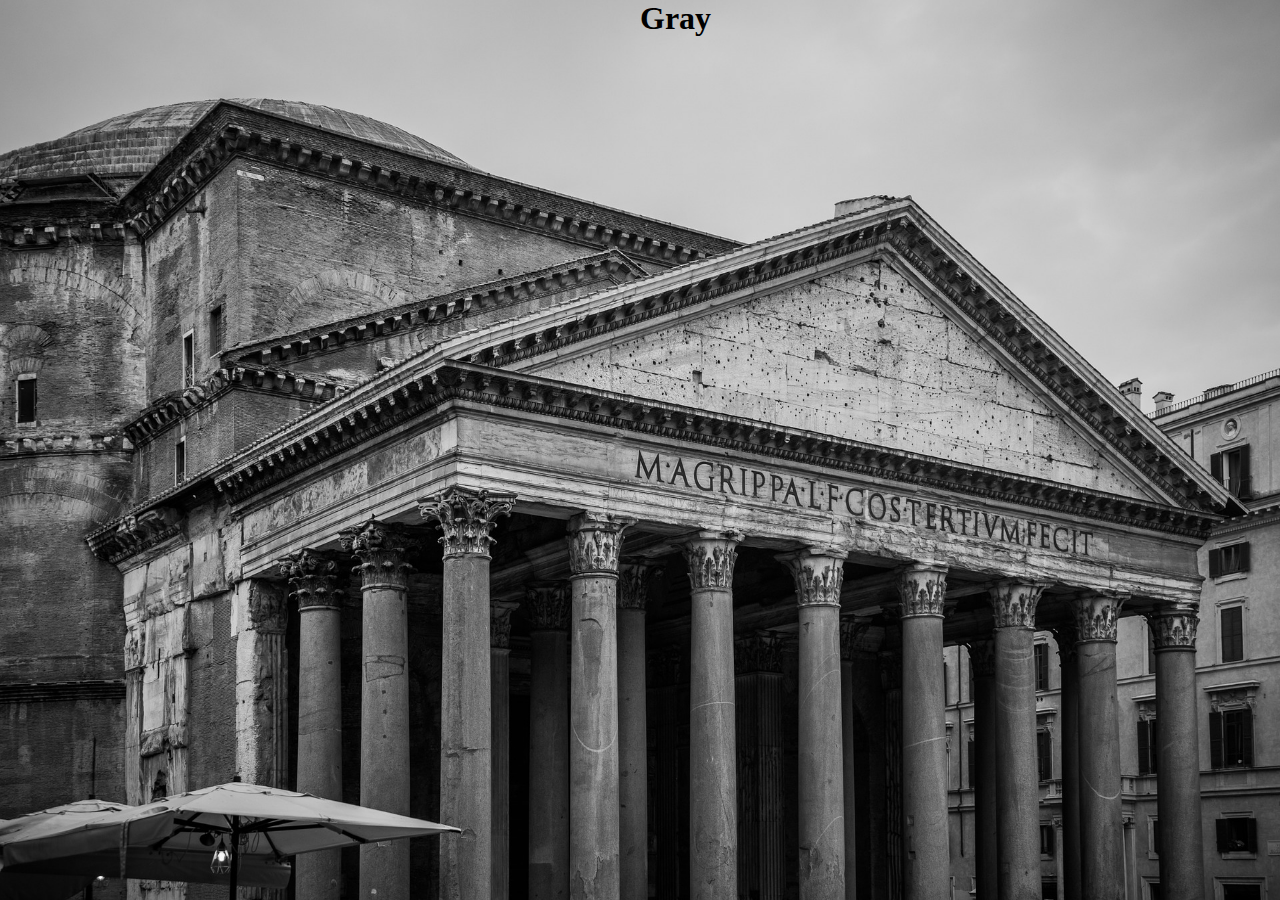
<file: IndividualProject/pop-up.html>
<!DOCTYPE html>
<html lang="en">
<link rel="stylesheet" href="css/pop-up.css">
<head>
    <meta charset="UTF-8">
    <meta http-equiv="X-UA-Compatible" content="IE=edge">
    <meta name="viewport" content="width=device-width, initial-scale=1.0">
    <title>Gray POPUP</title>
</head>
<body>
    <div class="wrap">
        <div class="background">
            <img src="images/pop1.jpg" alt="배경1">
        </div>
        <div class="title">
            <h1>Gray</h1>
        </div>
    </div>

</body>
</html>
</file>
<file: IndividualProject/css/pop-up.css>
* {
    margin: 0;
    padding: 0;
}
.wrap {
    display: block;
}
.background {
    display: inline;
    width: 1600px;
    height: 789px;
    background-color: #000;
}
.background img {
    position: absolute;
    width: 100%;
    height: 100%;
    z-index: -1;
}
.title {
    position: relative;
    left: 50%;
    
}
</file>
